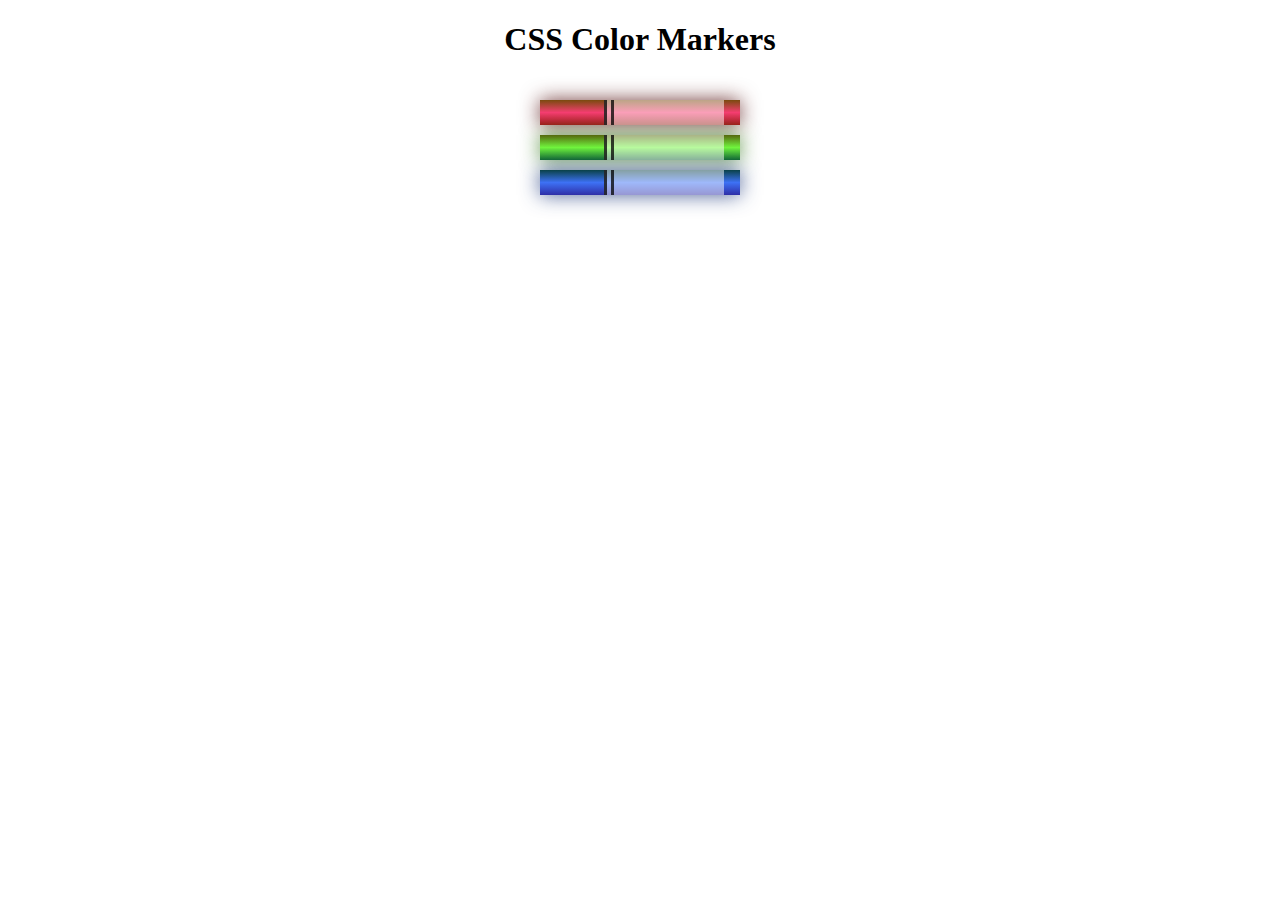
<file: Colored-Markers/index.html>
<!DOCTYPE html>
<html lang="en">
  <head>
    <meta charset="utf-8">
    <meta name="viewport" content="width=device-width, initial-scale=1.0">
    <title>Colored Markers</title>
    <link rel="stylesheet" href="styles.css">
  </head>
  <body>
    <h1>CSS Color Markers</h1>
    <div class="container">
      <div class="marker red">
        <div class="cap"></div>
        <div class="sleeve"></div>
      </div>
      <div class="marker green">
        <div class="cap"></div>
        <div class="sleeve"></div>
      </div>
      <div class="marker blue">
        <div class="cap"></div>
        <div class="sleeve"></div>
      </div>
    </div>
  </body>
</html>
</file>
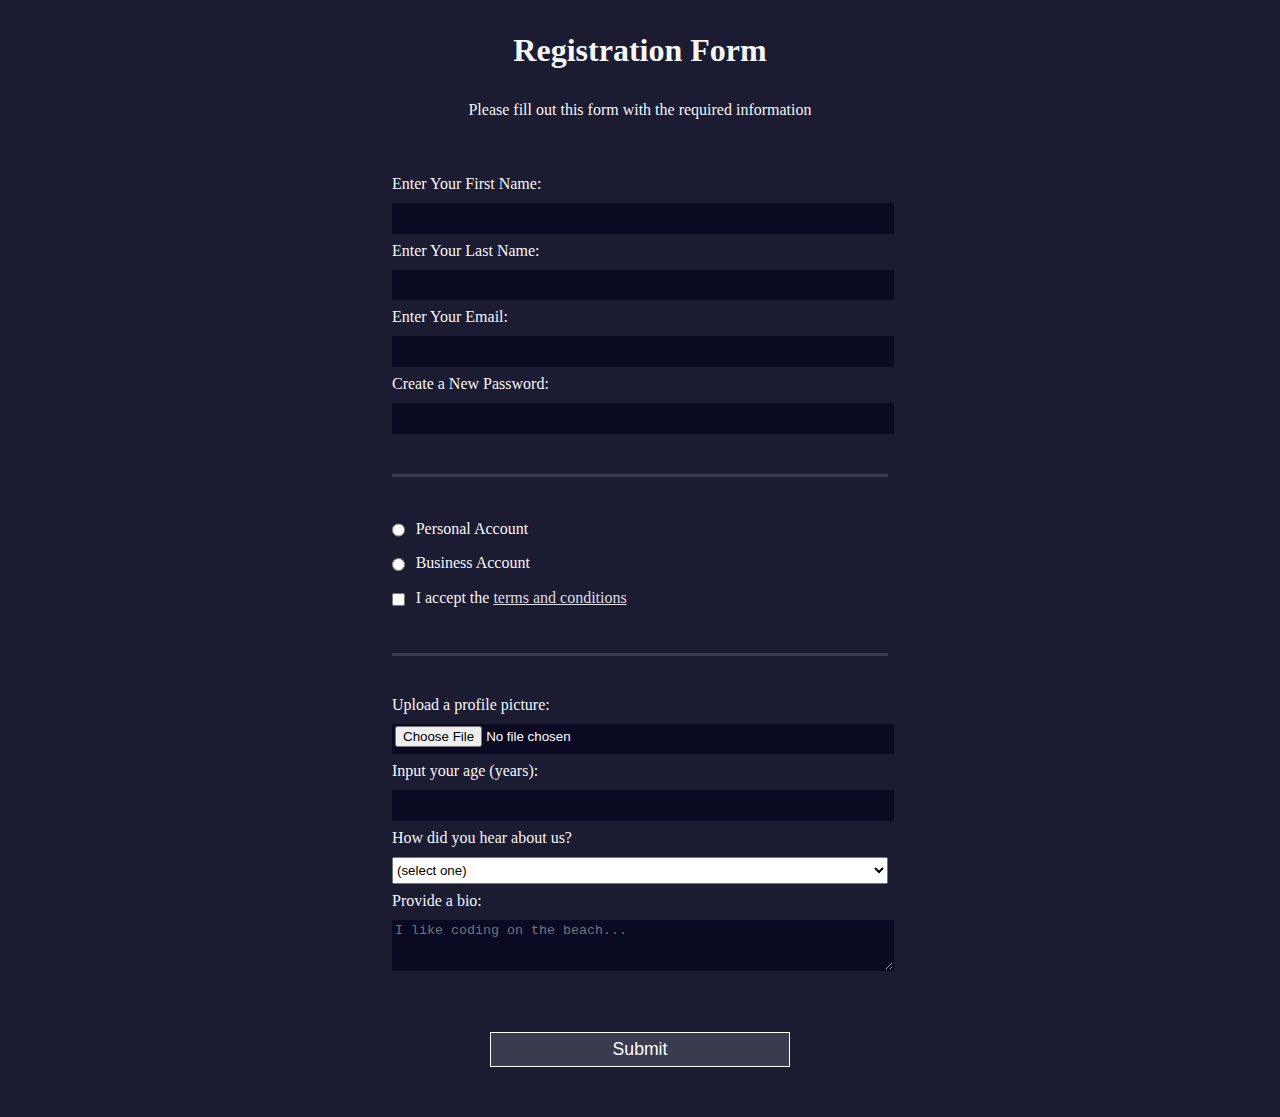
<file: Registration-Form/index.html>
<!DOCTYPE html>
<html lang="en">
  <head>
    <meta charset="UTF-8">
    <title>Registration Form</title>
    <link rel="stylesheet" href="styles.css" />
  </head>
  <body>
    <h1>Registration Form</h1>
    <p>Please fill out this form with the required information</p>
    <form method="post" action='https://register-demo.freecodecamp.org'>
      <fieldset>
        <label for="first-name">Enter Your First Name: <input id="first-name" name="first-name" type="text" required /></label>
        <label for="last-name">Enter Your Last Name: <input id="last-name" name="last-name" type="text" required /></label>
        <label for="email">Enter Your Email: <input id="email" name="email" type="email" required /></label>
        <label for="new-password">Create a New Password: <input id="new-password" name="new-password" type="password" pattern="[a-z0-5]{8,}" required /></label>
      </fieldset>
      <fieldset>
        <label for="personal-account"><input id="personal-account" type="radio" name="account-type" class="inline" /> Personal Account</label>
        <label for="business-account"><input id="business-account" type="radio" name="account-type" class="inline" /> Business Account</label>
        <label for="terms-and-conditions">
          <input id="terms-and-conditions" type="checkbox" required name="terms-and-conditions" class="inline" /> I accept the <a href="https://www.freecodecamp.org/news/terms-of-service/">terms and conditions</a>
        </label>
      </fieldset>
      <fieldset>
        <label for="profile-picture">Upload a profile picture: <input id="profile-picture" type="file" name="file" /></label>
        <label for="age">Input your age (years): <input id="age" type="number" name="age" min="13" max="120" /></label>
        <label for="referrer">How did you hear about us?
          <select id="referrer" name="referrer">
            <option value="">(select one)</option>
            <option value="1">freeCodeCamp News</option>
            <option value="2">freeCodeCamp YouTube Channel</option>
            <option value="3">freeCodeCamp Forum</option>
            <option value="4">Other</option>
          </select>
        </label>
        <label for="bio">Provide a bio:
          <textarea id="bio" name="bio" rows="3" cols="30" placeholder="I like coding on the beach..."></textarea>
        </label>
      </fieldset>
      <input type="submit" value="Submit" />
    </form>
  </body>
</html>
</file>
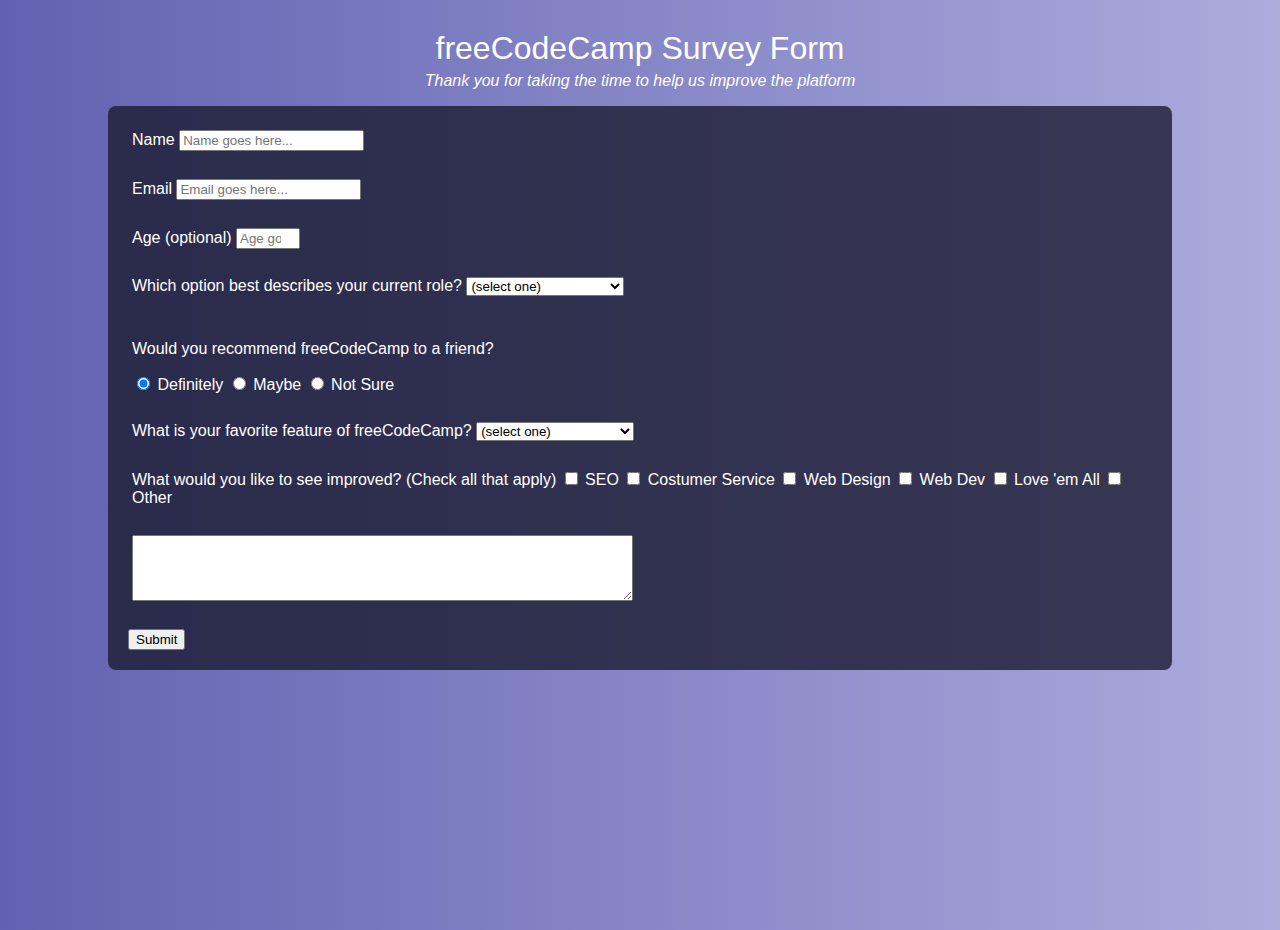
<file: Survey-Form/index.html>
<!DOCTYPE html>
<html lang="en">
  <head>
    <title>Survey form</title>
    <meta charset="utf-8">
    <meta name="viewport" content="width=device-width, initical-scale=1.0">
    <link rel="stylesheet" href="styles.css">
  </head>
  <body>
    <header class="header">
      <h1 id="title">freeCodeCamp Survey Form</h1>
      <p id="description">Thank you for taking the time to help us improve the platform</p>
    </header>
    <div class="container">
      <form id="survey-form">
        <div class="form-div">
          <label id="name-label" for="name">Name </label><input id="name" type="text" placeholder="Name goes here..." required />
        </div>
        <div class="form-div">
          <label id="email-label" for="email">Email </label><input id="email" type="email" placeholder="Email goes here..." required />
        </div>
        <div class="form-div">
          <label id="number-label" for="">Age (optional) </label><input id="number" type="number" placeholder="Age goes here..." min="12" max="100" />
        </div>
        <div class="form-div">
          <label for="">Which option best describes your current role?
            <select id="dropdown">
              <option value="">(select one)</option>
              <option value="1">Student</option>
              <option value="2">Teacher</option>
              <option value"3">Full Time Learner</option>
              <option value="4">Full Time Entrepreneur</option>
              <option value="5">Other</option>
            </select>
          </label>
        </div>
        <div class="form-div">
          <p>
            Would you recommend freeCodeCamp to a friend?
          </p>
          <label for="Yes"><input id="Yes" value="Yes" name="recommend?" type="radio" checked /> Definitely</label>
          <label for="Yes-No"><input id="Yes-No" name="recommend?" value="Yes-No" type="radio" /> Maybe</label>
          <label for="No"><input id="No" name="recommend?" value="No" type="radio" /> Not Sure</label>
        </div>
        <div class="form-div">
          <label for="">What is your favorite feature of freeCodeCamp?
            <select>
              <option value="">(select one)</option>
              <option value="a">Student</option>
              <option value="b">Teacher</option>
              <option value="c">Full Time Learner</option>
              <option value="d">Full Time Entrepreneur</option>
              <option value="e">Other</option>
            </select>
          </label>
        </div>
        <div class="form-div">
          <label for=""> 
            What would you like to see improved? <span>(Check all that apply)</span>
            <input value="SEO" type="checkbox"> SEO
            <input value="Support" type="checkbox"> Costumer Service
            <input value="web-des" type="checkbox"> Web Design
            <input value="web-dev" type="checkbox"> Web Dev
            <input value="nothing" type="checkbox"> Love 'em All
            <input value="other" type="checkbox"> Other
          </label>
        </div>
        <div class="form-div">
          <textarea rows="4" cols="60"></textarea>
        </div>
        <input id="submit" type="submit" value="Submit" />
      </form>
    </div>
  </body>
</html>
</file>
<file: Colored-Markers/styles.css>
h1 {
  text-align: center;
}

.container {
  background-color: rgb(255, 255, 255);
  padding: 10px 0;
}

.marker {
  width: 200px;
  height: 25px;
  margin: 10px auto;
}

.cap {
  width: 60px;
  height: 25px;
}

.sleeve {
  width: 110px;
  height: 25px;
  background-color: rgba(255, 255, 255, 0.5);
  border-left: 10px double rgba(0, 0, 0, 0.75);
}

.cap, .sleeve {
  display: inline-block;
}

.red {
  background: linear-gradient(rgb(122, 74, 14), rgb(245, 62, 113), rgb(162, 27, 27));
  box-shadow: 0 0 20px 0 rgba(83, 14, 14, 0.8);
}

.green {
  background: linear-gradient(#55680D, #71F53E, #116C31);
  box-shadow: 0 0 20px 0 #3B7E20CC;
}

.blue {
  background: linear-gradient(hsl(186, 76%, 16%), hsl(223, 90%, 60%), hsl(240, 56%, 42%));
  box-shadow: 0 0 20px 0 hsl(223, 59%, 31%, 0.8);
}
</file>
<file: Registration-Form/styles.css>
body {
    width: 100%;
    height: 100vh;
    margin: 0;
    background-color: #1b1b32;
    color: #f5f6f7;
    font-family: Tahoma;
    font-size: 16px;
  }
  
  h1, p {
    margin: 1em auto;
    text-align: center;
  }
  
  form {
    width: 60vw;
    max-width: 500px;
    min-width: 300px;
    margin: 0 auto;
    padding-bottom: 2em;
  }
  
  fieldset {
    border: none;
    padding: 2rem 0;
    border-bottom: 3px solid #3b3b4f;
  }
  
  fieldset:last-of-type {
    border-bottom: none;
  }
  
  label {
    display: block;
    margin: 0.5rem 0;
  }
  
  input,
  textarea,
  select {
    margin: 10px 0 0 0;
    width: 100%;
    min-height: 2em;
  }
  
  input, textarea {
    background-color: #0a0a23;
    border: 1px solid #0a0a23;
    color: #ffffff;
  }
  
  .inline {
    width: unset;
    margin: 0 0.5em 0 0;
    vertical-align: middle;
  }
  
  input[type="submit"] {
    display: block;
    width: 60%;
    margin: 1em auto;
    height: 2em;
    font-size: 1.1rem;
    background-color: #3b3b4f;
    border-color: white;
    min-width: 300px;
  }
  
  input[type="file"] {
    padding: 1px 2px;
  }
  
  a {
    color: #dfdfe2;
  }
</file>
<file: Survey-Form/styles.css>
body {
    font-family: 'Poppins', sans-serif;
     background-repeat: no-repeat;
     background-size: cover;
     color: white;
     background: linear-gradient(90deg, rgba(58, 58, 158, 0.8), rgba(136, 136, 206, 0.7) ), url(https://cdn.freecodecamp.org/testable-projects-fcc/images/survey-form-background.jpeg);
     height: 100vh;
     width: 100vw;
     margin: 0;
}

#survey-form {
    background-color: rgba(27, 27, 50, 0.8);
    width: 80%;
    margin: 0 auto;
    border-radius: 8px;
    padding: 20px 20px;
}

#description {
    text-align: center;
    font-style: italic;
    margin-top: 0;

}

#title {
    text-align: center;
    margin-top: 30px;
    margin-bottom: 5px;
    font-weight: 400;
}

.form-div {
    margin: 0 auto 1.25rem auto;
    padding: 0.25rem;
}

label {
    width; 100%; f
}
</file>
